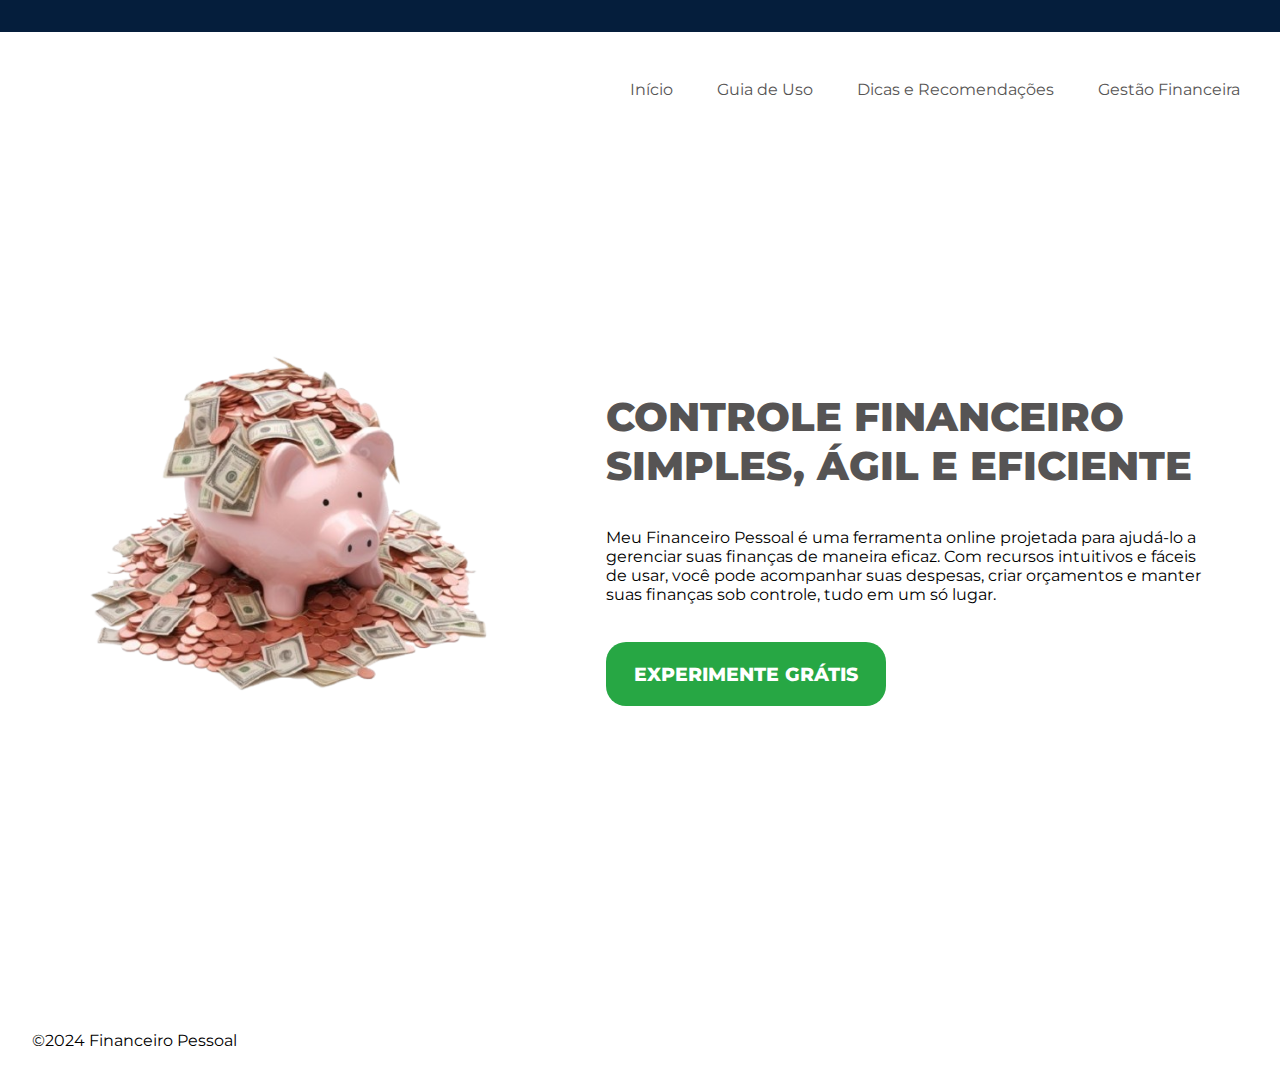
<file: index.html>
<!DOCTYPE html>
<html lang="pt-Br">

<head>
  <meta charset="UTF-8">
  <meta name="viewport" content="width=device-width, initial-scale=1.0">
  <title>Controle Financeiro</title>
  <link rel="stylesheet" href="./style.css">
</head>

<body>

  <header>

  </header>

  <nav>

    <ul>

      <li><a href="#">Início</a></li>
      <li><a href="./guia.html">Guia de Uso</a></li>
      <li><a href="./dicas.html">Dicas e Recomendações</a></li>
      <li><a href="./gestão.html">Gestão Financeira</a></li>

    </ul>

  </nav>

  <main>

    <section class="conteudo-principal">

      <img class="img-init" src="./img/porquinho.png" alt="">

      <div class="container-init">

        <h1 class="titulo-init">Controle financeiro
          <p>simples, ágil e eficiente</p>
        </h1>

        <p class="txt-init">Meu Financeiro Pessoal é uma ferramenta online projetada para
          ajudá-lo a gerenciar suas finanças de maneira eficaz. Com recursos
          intuitivos e fáceis de usar, você pode acompanhar suas despesas,
          criar orçamentos e manter suas finanças sob controle, tudo em um só lugar.</p>

        <button class="botao-exp">Experimente grátis</button>


      </div>


    </section>

  </main>



  <footer>
    &copy;2024 Financeiro Pessoal
  </footer>

</body>

</html>
</file>
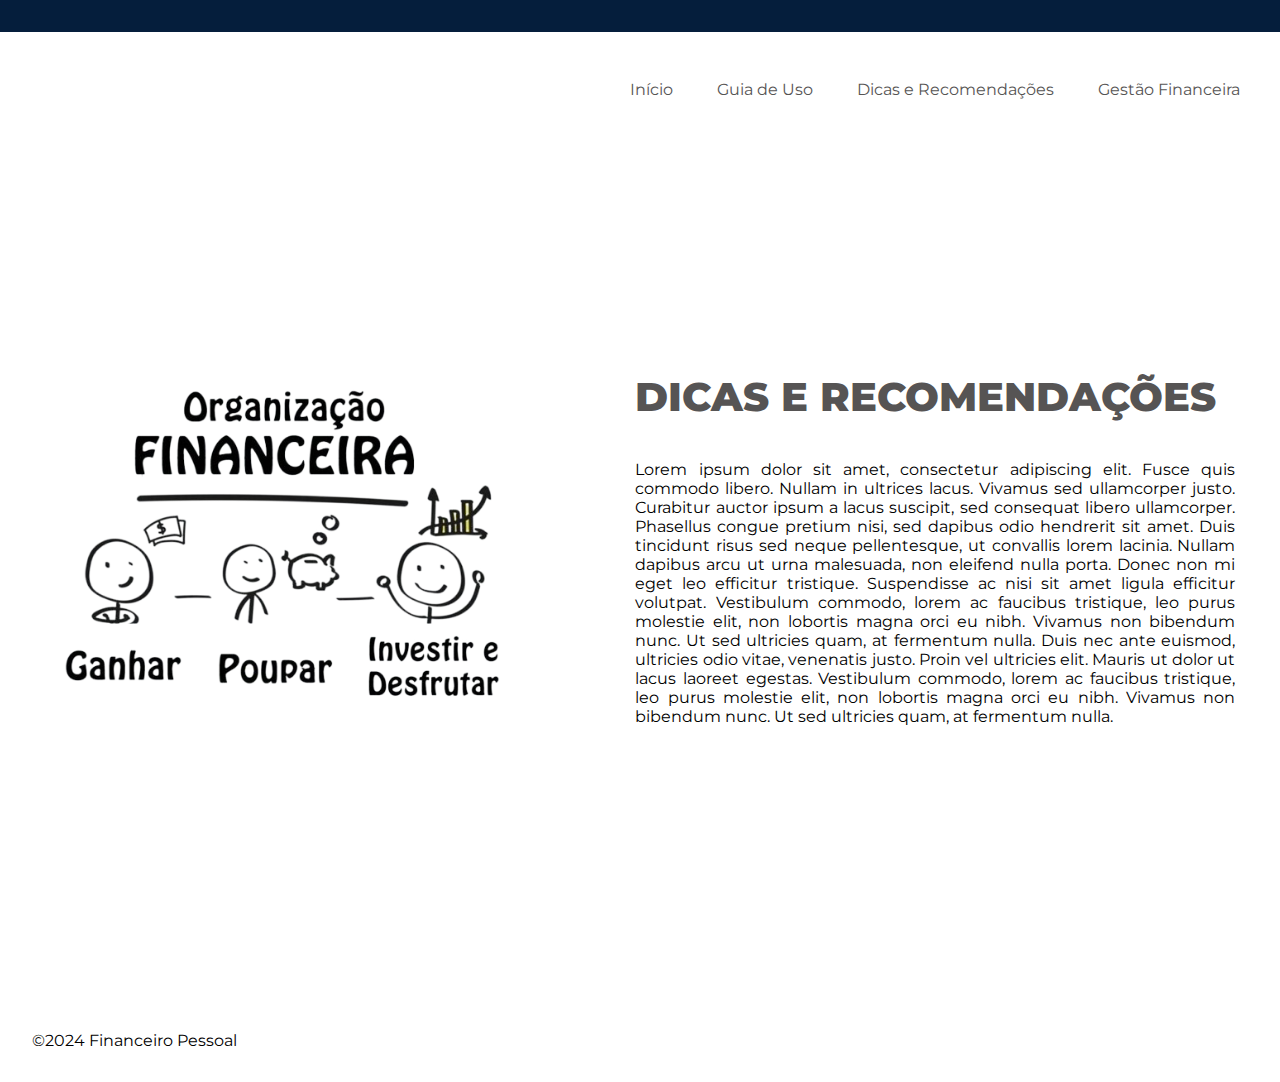
<file: dicas.html>
<!DOCTYPE html>
<html lang="pt-Br">

<head>
  <meta charset="UTF-8">
  <meta name="viewport" content="width=device-width, initial-scale=1.0">
  <title>Guia de Uso</title>
  <link rel="stylesheet" href="./style.css">
</head>

<body>

  <header>

  </header>

  <nav>

    <ul>

      <li><a href="./index.html">Início</a></li>
      <li><a href="./guia.html">Guia de Uso</a></li>
      <li><a href="./dicas.html">Dicas e Recomendações</a></li>
      <li><a href="./gestão.html">Gestão Financeira</a></li>

    </ul>

  </nav>

  <main>

    <section class="conteudo-principal">

      <img class="img-dica" src="./img/dica.png" alt="">

      <div class="container-init">

        <h1 class="titulo-init">Dicas e Recomendações
        </h1>

        <p class="txt-dica">Lorem ipsum dolor sit amet, consectetur adipiscing elit. Fusce quis commodo libero. Nullam in ultrices lacus. Vivamus sed ullamcorper justo. Curabitur auctor ipsum a lacus suscipit, sed consequat libero ullamcorper.
          Phasellus congue pretium nisi, sed dapibus odio hendrerit sit amet. Duis tincidunt risus sed neque pellentesque, ut convallis lorem lacinia. Nullam dapibus arcu ut urna malesuada, non eleifend nulla porta. Donec non mi eget leo efficitur tristique. Suspendisse ac nisi sit amet ligula efficitur volutpat. Vestibulum commodo, lorem ac faucibus tristique, leo purus molestie elit, non lobortis magna orci eu nibh. Vivamus non bibendum nunc. Ut sed ultricies quam, at fermentum nulla. Duis nec ante euismod, ultricies odio vitae, venenatis justo. Proin vel ultricies elit. Mauris ut dolor ut lacus laoreet egestas.

          Vestibulum commodo, lorem ac faucibus tristique, leo purus molestie elit, non lobortis magna orci eu nibh. Vivamus non bibendum nunc. Ut sed ultricies quam, at fermentum nulla.</p>


      </div>


    </section>

  </main>



  <footer>
    &copy;2024 Financeiro Pessoal
  </footer>

</body>

</html>
</file>
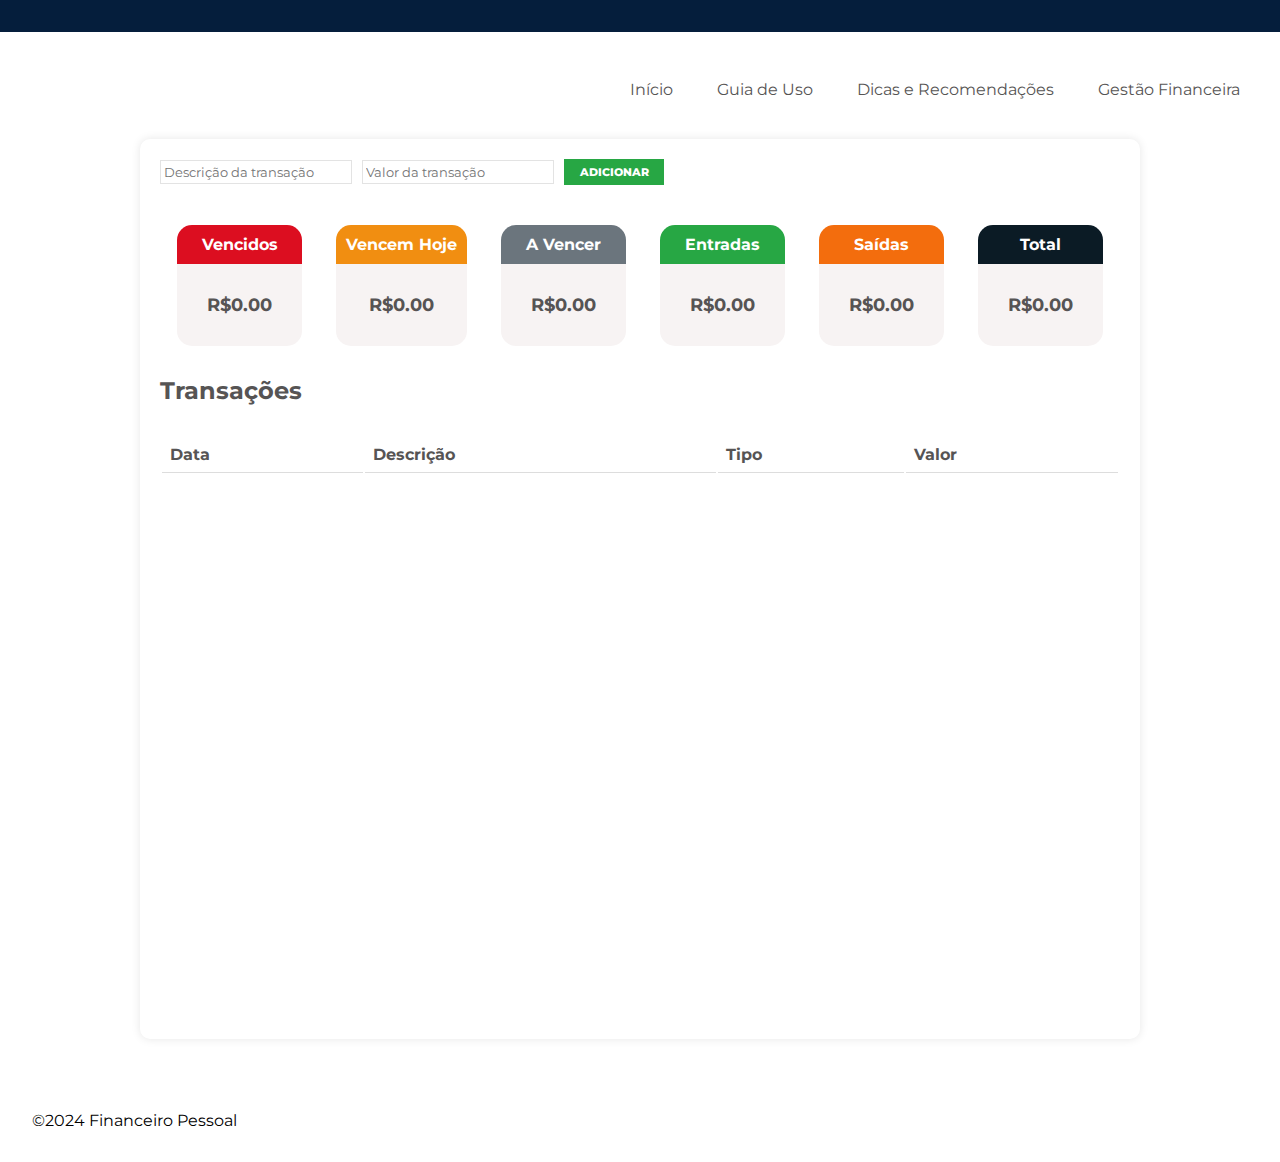
<file: gestão.html>
<!DOCTYPE html>
<html lang="pt-Br">

<head>
  <meta charset="UTF-8">
  <meta name="viewport" content="width=device-width, initial-scale=1.0">
  <title>Controle Financeiro</title>
  <link rel="stylesheet" href="./style.css">
</head>

<body>

  <header>

  </header>

  <nav>

    <ul>

      <li><a href="./index.html">Início</a></li>
      <li><a href="./guia.html">Guia de Uso</a></li>
      <li><a href="./dicas.html">Dicas e Recomendações</a></li>
      <li><a href="./gestão.html">Gestão Financeira</a></li>

    </ul>

  </nav>

  <!--Tabela de dados-->

  <div class="container-financeiro">

    <div class="container-dados">
      <input type="text" id="descricao" nome="descricao" placeholder="Descrição da transação">
      <input type="number" id="amount" name="amount" placeholder="Valor da transação">
      <button class="add-btn">Adicionar</button>
    </div>

    <div class="dados">

      <div class="dados-itens">

        <h2 class="titulo-dados-red">Vencidos</h2>
        <p class="info-valor">R$0.00</p>

      </div>

      <div class="dados-itens">

        <h2 class="titulo-dados-yellow">Vencem Hoje</h2>
        <p class="info-valor">R$0.00</p>

      </div>

      <div class="dados-itens">

        <h2 class="titulo-dados-gray">A Vencer</h2>
        <p class="info-valor">R$0.00</p>

      </div>

      <div class="dados-itens">

        <h2 class="titulo-dados-green">Entradas</h2>
        <p class="info-valor">R$0.00</p>

      </div>

      <div class="dados-itens">

        <h2 class="titulo-dados-orange">Saídas</h2>
        <p class="info-valor">R$0.00</p>

      </div>


      <div class="dados-itens">

        <h2 class="titulo-dados-blue">Total</h2>
        <p class="info-valor">R$0.00</p>

      </div>



    </div>
    <div class="transacoes">

      <h2 class="titulo-info-tr">Transações</h2>
      <table>
        <thead>
          <tr>
            <th>Data</th>
            <th>Descrição</th>
            <th>Tipo</th>
            <th>Valor</th>
          </tr>
        </thead>

        <tbody>

        </tbody>

      </table>

    </div>
  </div>

  <footer>
    &copy;2024 Financeiro Pessoal
  </footer>

</body>

</html>
</file>
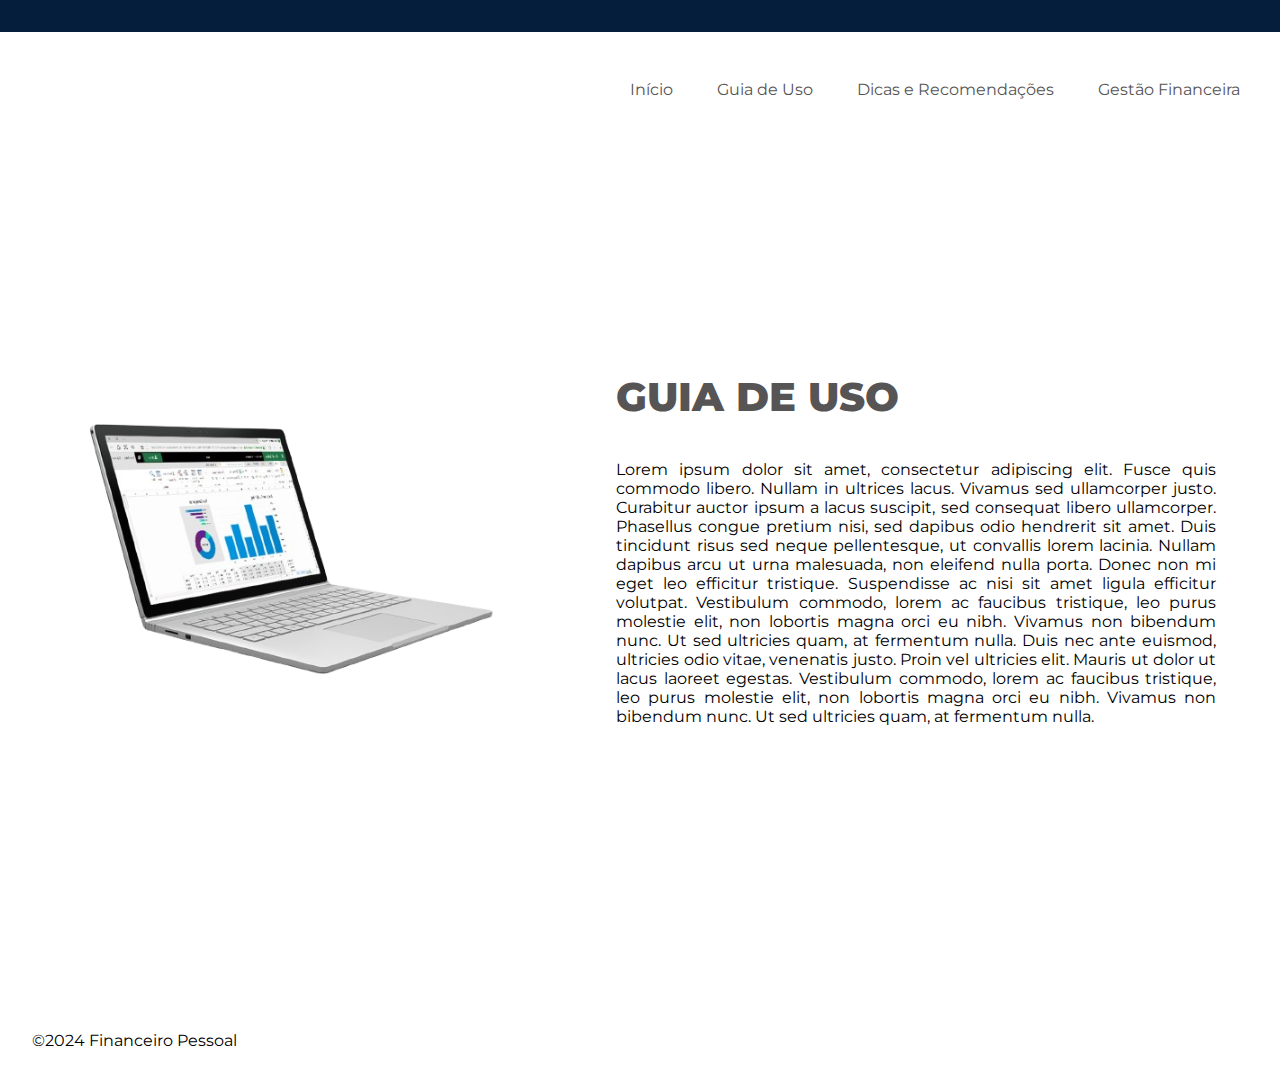
<file: guia.html>
<!DOCTYPE html>
<html lang="pt-Br">

<head>
  <meta charset="UTF-8">
  <meta name="viewport" content="width=device-width, initial-scale=1.0">
  <title>Guia de Uso</title>
  <link rel="stylesheet" href="./style.css">
</head>

<body>

  <header>

  </header>

  <nav>

    <ul>

      <li><a href="./index.html">Início</a></li>
      <li><a href="./guia.html">Guia de Uso</a></li>
      <li><a href="./dicas.html">Dicas e Recomendações</a></li>
      <li><a href="./gestão.html">Gestão Financeira</a></li>

    </ul>

  </nav>

  <main>

    <section class="conteudo-principal">

      <img class="img-guia" src="./img/notebook.png" alt="">

      <div class="container-init">

        <h1 class="titulo-init">guia de uso
        </h1>

        <p class="txt-guia">Lorem ipsum dolor sit amet, consectetur adipiscing elit. Fusce quis commodo libero. Nullam in ultrices lacus. Vivamus sed ullamcorper justo. Curabitur auctor ipsum a lacus suscipit, sed consequat libero ullamcorper.
          Phasellus congue pretium nisi, sed dapibus odio hendrerit sit amet. Duis tincidunt risus sed neque pellentesque, ut convallis lorem lacinia. Nullam dapibus arcu ut urna malesuada, non eleifend nulla porta. Donec non mi eget leo efficitur tristique. Suspendisse ac nisi sit amet ligula efficitur volutpat. Vestibulum commodo, lorem ac faucibus tristique, leo purus molestie elit, non lobortis magna orci eu nibh. Vivamus non bibendum nunc. Ut sed ultricies quam, at fermentum nulla. Duis nec ante euismod, ultricies odio vitae, venenatis justo. Proin vel ultricies elit. Mauris ut dolor ut lacus laoreet egestas.

          Vestibulum commodo, lorem ac faucibus tristique, leo purus molestie elit, non lobortis magna orci eu nibh. Vivamus non bibendum nunc. Ut sed ultricies quam, at fermentum nulla.</p>


      </div>


    </section>

  </main>



  <footer>
    &copy;2024 Financeiro Pessoal
  </footer>

</body>

</html>
</file>
<file: style.css>
@import url("https://fonts.googleapis.com/css2?family=Montserrat:ital,wght@0,100..900;1,100..900&display=swap");

/* Geral*/

* {
  margin: 0;
  padding: 0;
  box-sizing: border-box;
  text-decoration: none;
  font-family: "Montserrat", sans-serif;
}

/*body*/

body {
  font-size: 100%;
}

/*Cabeçalho*/

header {
  background-color: #051e3c;
  height: 2rem;
}

/*Menu*/

nav ul {
  list-style-type: none;
  margin-top: 3rem;
  text-align: right;
}

nav ul li {
  display: inline;
  margin-right: 20px;
}

nav ul li a {
  padding-inline-end: 20px;
  color: #565454;
}

/*Section*/

.conteudo-principal {
  min-height: 100vh;
  display: flex;
  align-items: center;
  justify-content: center;
  gap: 8vw;
}

/*Page index*/

.img-init {
  height: 430px;
}

.container-init {
  width: 600px;
  display: flex;
  flex-direction: column;
  gap: 3vw;
}

.titulo-init {
  font-family: "Montserrat", sans-serif;
  font-weight: 850;
  color: #565454;
  text-transform: uppercase;
  font-size: 2.5rem;
}

.txt-init {
  text-align: left;
}

/*Page Guia*/

.img-guia {
  height: 450px;
}

.txt-guia {
  text-align: justify;
}

/*Page Dicas*/

.img-dica {
  height: 350px;
}

.txt-dica {
  text-align: justify;
}

/*botão e rodapé*/

.botao-exp {
  width: 280px;
  padding: 20px;
  border-radius: 20px;
  border: none;
  background-color: #27a744;
  color: #fff;
  font-family: "Montserrat", sans-serif;
  font-weight: 800;
  text-transform: uppercase;
  font-size: 1.2rem;
  cursor: pointer;
}

footer {
  padding: 32px;
}

/*Page Financeiro*/

.container-financeiro {
  height: 100vh;
  max-width: 1000px;
  margin: 40px auto;
  padding: 20px;
  background-color: #fff;
  border-radius: 10px;
  box-shadow: 0 0 10px rgb(0, 0, 0, 0.1);
}

.container-dados {
  display: flex;
  /*justify-content: center;*/
  align-items: center;
  margin-bottom: 30px;
}

.container-dados input {
  margin-right: 10px;
  padding: 3px;
  border: 1px solid #e3e3e3;
}

.dados {
  display: flex;
  flex-wrap: wrap;
  justify-content: space-around;
  margin-bottom: 20px;
}

.dados-itens {
  text-align: center;
  margin: 10px;
}

.titulo-dados-red,
.titulo-dados-yellow,
.titulo-dados-gray,
.titulo-dados-green,
.titulo-dados-orange,
.titulo-dados-blue {
  margin: 0;
  font-size: 1em;
  color: #fff;
  padding: 10px;
  border-top-left-radius: 15px;
  border-top-right-radius: 15px;
}

.titulo-dados-red {
  background-color: #dc0e20;
}

.titulo-dados-yellow {
  background-color: #f18e11;
}

.titulo-dados-gray {
  background-color: #6b757d;
}

.titulo-dados-green {
  background-color: #27a744;
}

.titulo-dados-orange {
  background-color: #f36d0d;
}

.titulo-dados-blue {
  background-color: #0b1b25;
}

.info-valor {
  font-size: 18px;
  font-weight: bold;
  border: 1px solid;
  border: none;
  border-bottom-left-radius: 15px;
  border-bottom-right-radius: 15px;
  padding: 30px;
  margin: 0;
  background-color: rgb(247, 243, 243);
  color: #565454;
}

.titulo-info-tr {
  margin-bottom: 30px;
  color: #565454;
}

table {
  width: 100%;
}

th,
td {
  padding: 8px;
  border-bottom: 1px solid #ddd;
  text-align: left;
  color: #565454;
}

.add-btn {
  width: 280px;
  padding: 6px;
  border: none;
  background-color: #27a744;
  color: #fff;
  font-family: "Montserrat", sans-serif;
  font-weight: 800;
  text-transform: uppercase;
  font-size: 0.7em;
  width: 100px;
  cursor: pointer;
}
</file>
